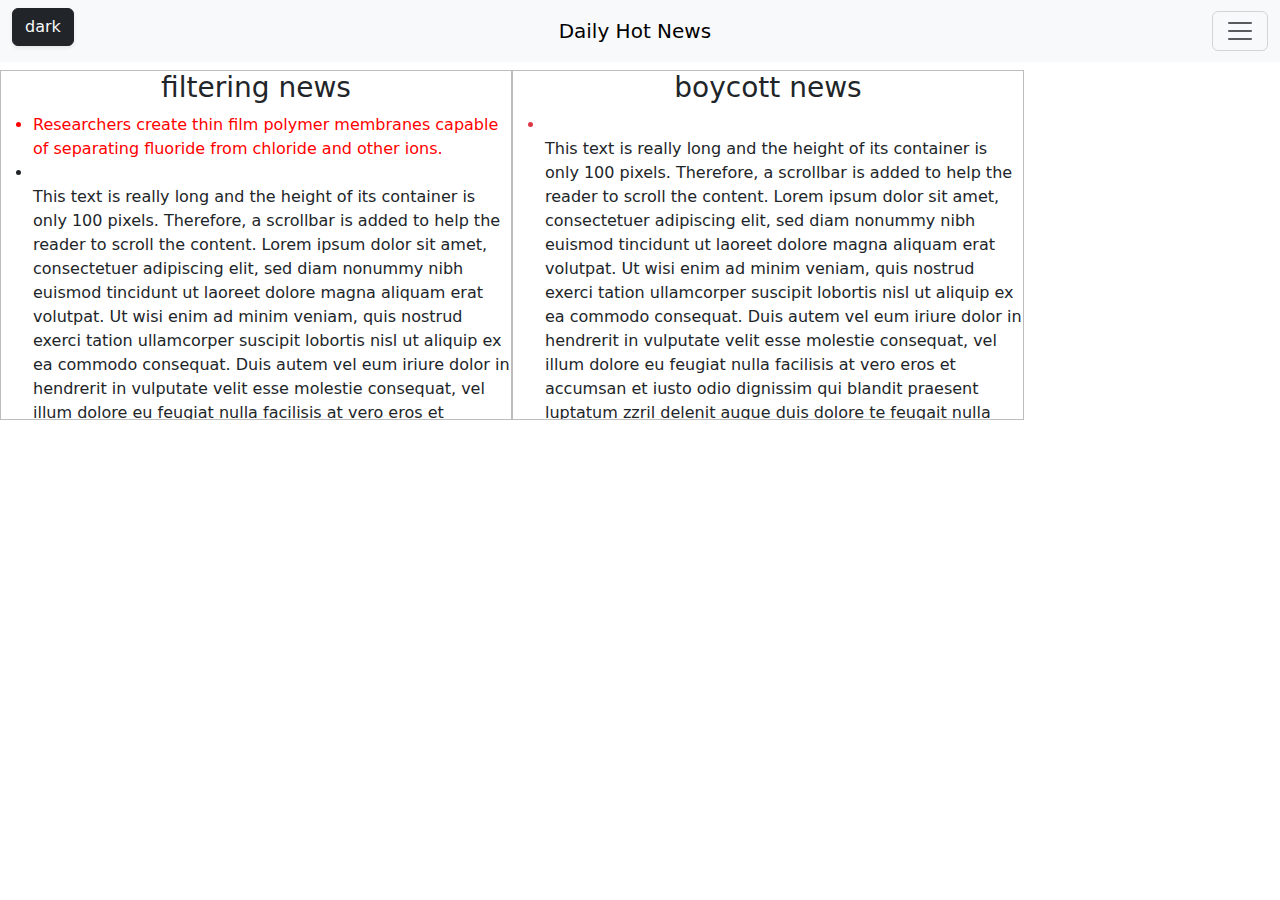
<file: index.html>
<!doctype html>
<html lang="en">
  <head>
    <meta charset="utf-8">
    <meta name="viewport" content="width=device-width, initial-scale=1">
    <title>Bootstrap demo</title>
    <link rel="stylesheet" href="styles/style.css">
    <link href="https://cdn.jsdelivr.net/npm/bootstrap@5.3.3/dist/css/bootstrap.min.css" rel="stylesheet" integrity="sha384-QWTKZyjpPEjISv5WaRU9OFeRpok6YctnYmDr5pNlyT2bRjXh0JMhjY6hW+ALEwIH" crossorigin="anonymous">
    <link rel="stylesheet" href="https://cdn.jsdelivr.net/npm/bootstrap-icons@1.11.3/font/bootstrap-icons.min.css">
  </head>
  
  <body>
   
    <nav class="navbar bg-body-tertiary ">
      <div class="container-fluid">
        <button type="button" class="btn btn-dark text-light shadow-sm p-0.5 mb-2 bg-body-light rounded" id="dark-mode">dark</button> 
       
        <a class="navbar-brand" href="#">Daily Hot News</a>
        
        <button class="navbar-toggler" type="button" data-bs-toggle="offcanvas" data-bs-target="#offcanvasNavbar" aria-controls="offcanvasNavbar" aria-label="Toggle navigation">
          <span class="navbar-toggler-icon"></span>
        </button>
        
        <div class="offcanvas offcanvas-end" tabindex="-1" id="offcanvasNavbar" aria-labelledby="offcanvasNavbarLabel">
          <div class="offcanvas-header">
           <a href="../project02/project2.html">go to next page</a>
            
            <button type="button" class="btn-close" data-bs-dismiss="offcanvas" aria-label="Close"></button>
          </div>
          
          <div class="offcanvas-body">
           
            <form class="d-flex mt-3" role="search">
              <input class="form-control me-2" type="search" placeholder="Search" aria-label="Search">
              <button class="btn btn-outline-success" type="submit">Search</button>
              
            </form>
            
          </div>
          
        </div>
      </div>
    </nav>
    
 
<div class="containar">
 <h3 class="text-center">filtering news</h3>
    <ul>
    
    <li class="class_list" id="refrance"></li>
    
        <p>This text is really long and the height of its container is only 100 pixels. Therefore, a scrollbar is added to help the reader to scroll the content. Lorem ipsum dolor sit amet, consectetuer adipiscing elit, sed diam nonummy nibh euismod tincidunt ut laoreet dolore magna aliquam erat volutpat. Ut wisi enim ad minim veniam, quis nostrud exerci tation ullamcorper suscipit lobortis nisl ut aliquip ex ea commodo consequat. Duis autem vel eum iriure dolor in hendrerit in vulputate velit esse molestie consequat, vel illum dolore eu feugiat nulla facilisis at vero eros et accumsan et iusto odio dignissim qui blandit praesent luptatum zzril delenit augue duis dolore te feugait nulla facilisi. Nam liber tempor cum soluta nobis eleifend option congue nihil imperdiet doming id quod mazim placerat facer possim assum. Typi non habent claritatem insitam; est usus legentis in iis qui facit eorum claritatem.
          Lorem ipsum dolor sit amet consectetur adipisicing elit. Consectetur quidem similique sit odio error temporibus sunt animi cum porro dolores! Dolores tempore consectetur corporis. Atque eaque inventore itaque molestiae illo.</p>
        </div>
    </ul>
  
<div class="containar">
  <h3 class="text-center">boycott news</h3>
  <ul>
  
  <li class="class_list text-danger" id="refrance"></li>
  <p>This text is really long and the height of its container is only 100 pixels. Therefore, a scrollbar is added to help the reader to scroll the content. Lorem ipsum dolor sit amet, consectetuer adipiscing elit, sed diam nonummy nibh euismod tincidunt ut laoreet dolore magna aliquam erat volutpat. Ut wisi enim ad minim veniam, quis nostrud exerci tation ullamcorper suscipit lobortis nisl ut aliquip ex ea commodo consequat. Duis autem vel eum iriure dolor in hendrerit in vulputate velit esse molestie consequat, vel illum dolore eu feugiat nulla facilisis at vero eros et accumsan et iusto odio dignissim qui blandit praesent luptatum zzril delenit augue duis dolore te feugait nulla facilisi. Nam liber tempor cum soluta nobis eleifend option congue nihil imperdiet doming id quod mazim placerat facer possim assum. Typi non habent claritatem insitam; est usus legentis in iis qui facit eorum claritatem.
    Lorem ipsum dolor sit amet consectetur adipisicing elit. Consectetur quidem similique sit odio error temporibus sunt animi cum porro dolores! Dolores tempore consectetur corporis. Atque eaque inventore itaque molestiae illo.</p>
      
  </ul>
 
</div>
<br>




    <script src="https://cdn.jsdelivr.net/npm/bootstrap@5.3.3/dist/js/bootstrap.bundle.min.js" integrity="sha384-YvpcrYf0tY3lHB60NNkmXc5s9fDVZLESaAA55NDzOxhy9GkcIdslK1eN7N6jIeHz" crossorigin="anonymous"></script>
  </body>
</html>
<script>
    const ul=document.querySelector('ul')
const li=document.createElement('li')
li.textContent="Researchers create thin film polymer membranes capable of separating fluoride from chloride and other ions.";
const refrance=document.getElementById('refrance')

li.setAttribute('class','list_name')
ul.insertBefore(li,ul.children[0])
for(const x of ul.children){
    li.style.color="red"
}

</script>
<script>
    const btn_dark=document.querySelector('button')
    let isdark=true;
    btn_dark.addEventListener('click',()=>{
      document.body.classList.toggle('text-bg-dark')
      if (isdark) {
        btn_dark.textContent="light"
        
        isdark=false;
      }
      else{
        btn_dark.textContent="dark"
        
        isdark=true;
      }
    })
 
</script>
</file>
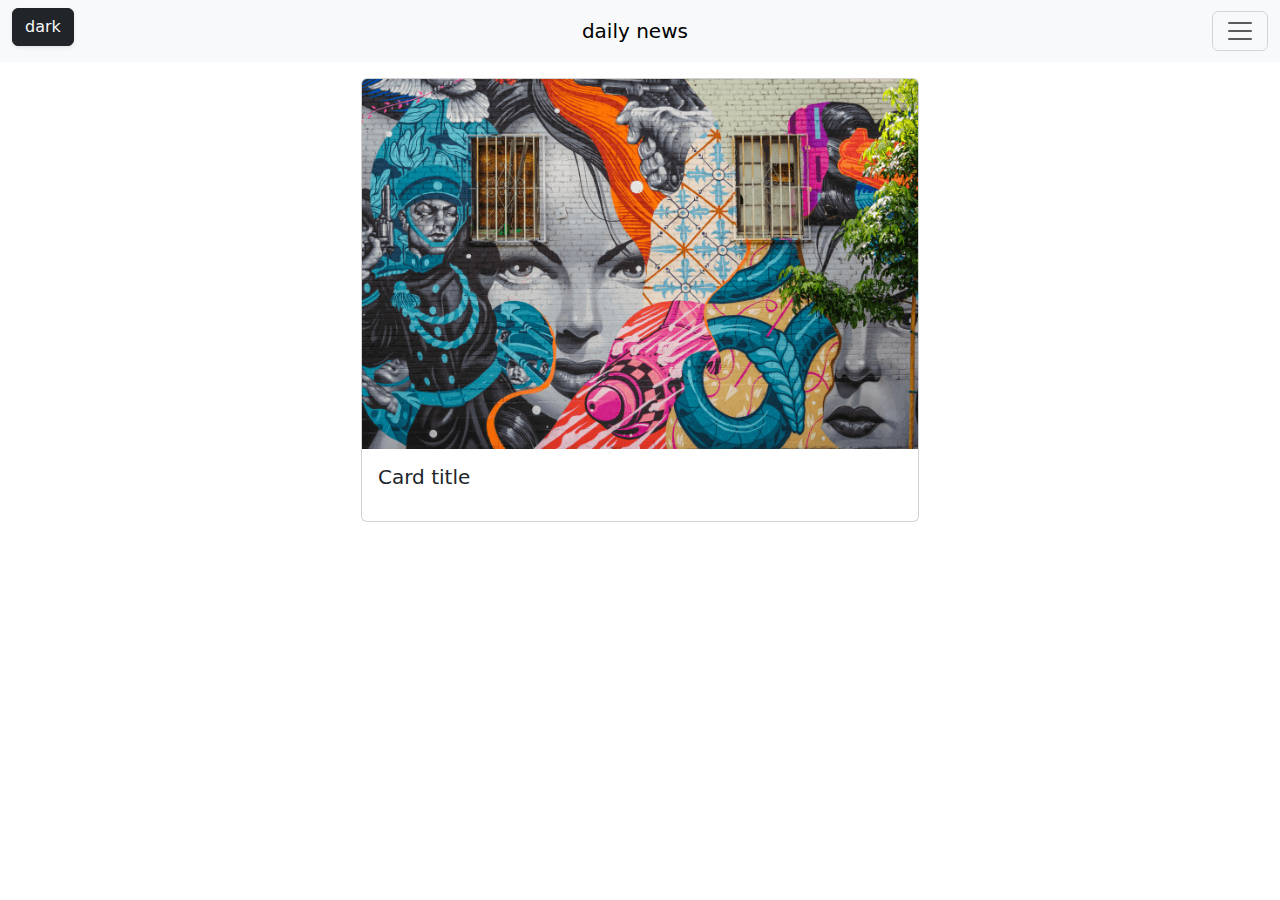
<file: project2.html>
<!doctype html>
<html lang="en">
  <head>
    <meta charset="utf-8">
    <meta name="viewport" content="width=device-width, initial-scale=1">
    <title>Bootstrap demo</title>
    <link href="https://cdn.jsdelivr.net/npm/bootstrap@5.3.3/dist/css/bootstrap.min.css" rel="stylesheet" integrity="sha384-QWTKZyjpPEjISv5WaRU9OFeRpok6YctnYmDr5pNlyT2bRjXh0JMhjY6hW+ALEwIH" crossorigin="anonymous">
    <link rel="stylesheet" href="stylee/style.css">
  </head>
  <body>
    <nav class="navbar bg-body-tertiary ">
        <div class="container-fluid">
          <button type="button" class="btn btn-dark text-light shadow-sm p-0.5 mb-2 bg-body-light rounded" id="dark-mode">dark</button> 
         
          <a class="navbar-brand" href="#">daily news</a>
          
          <button class="navbar-toggler" type="button" data-bs-toggle="offcanvas" data-bs-target="#offcanvasNavbar" aria-controls="offcanvasNavbar" aria-label="Toggle navigation">
            <span class="navbar-toggler-icon"></span>
          </button>
          
          <div class="offcanvas offcanvas-end" tabindex="-1" id="offcanvasNavbar" aria-labelledby="offcanvasNavbarLabel">
            <div class="offcanvas-header">
           
              
              <button type="button" class="btn-close" data-bs-dismiss="offcanvas" aria-label="Close"></button>
            </div>
            <div class="mb-3 w-75 mx-auto d-flex ">
              
                <input type="email" class="form-control me-2 mt-3" id="newtext" aria-describedby="emailHelp" placeholder="add news" >
                 <button type="submit" class="btn btn-outline-success mt-3 " id="addbutton">Submit</button> 
              </div>
            <div class="offcanvas-body">
             
              <form class="d-flex mt-3" role="search">
                <input class="form-control me-2" type="search" placeholder="Search" aria-label="Search">
                <button class="btn btn-outline-success" type="submit">Search</button>
                
              </form>
              
            </div>
            
          </div>
        </div>
      </nav>
    
    

      <!-- <div class="containar">
        <h3 class="text-center">filtering news</h3> -->
           
        
          <!-- </div> -->
          <div class="container mt-3 ">
          <div class="card mb-3 h-50 w-50 m-auto ">
            <img src="img/03.png" class="card-img-top h-50 " alt="..." >
            <div class="card-body">
              <h5 class="card-title">Card title</h5>
              <ul id="myul">
                <p class="card-text"></p>
            </ul>
              
            </div>
          </div>
        </div>
        
           <script>
            const btn_dark=document.querySelector('button')
            let isdark=true;
            btn_dark.addEventListener('click',()=>{
              document.body.classList.toggle('text-bg-dark')
              if (isdark) {
                btn_dark.textContent="light"
                
                isdark=false;
              }
              else{
                btn_dark.textContent="dark"
                
                isdark=true;
              }
            })
         
        </script>
    <script src="https://cdn.jsdelivr.net/npm/bootstrap@5.3.3/dist/js/bootstrap.bundle.min.js" integrity="sha384-YvpcrYf0tY3lHB60NNkmXc5s9fDVZLESaAA55NDzOxhy9GkcIdslK1eN7N6jIeHz" crossorigin="anonymous"></script>
    <script src="myjava/script.js"></script>
  </body>
</html>
</file>
<file: styles/style.css>
*{
  padding: 0;
  margin: 0;
  box-sizing: border-box;
}

  .containar{
    width: 40%;


margin-top: 8px;
 justify-content: space-between;
   overflow:scroll;
   float: left;
   height: 350px;
   border: 1px solid rgb(190, 189, 189);
   
  }
/* Toggle Styles */
</file>
<file: stylee/style.css>
.color{
    color: red;
    font-size: 18px;
    font-weight: 600;
}
.containar{
margin-top: 8px;
   overflow:scroll;
   float: left;
   border: 1px solid rgb(190, 189, 189);
   
  }
</file>
